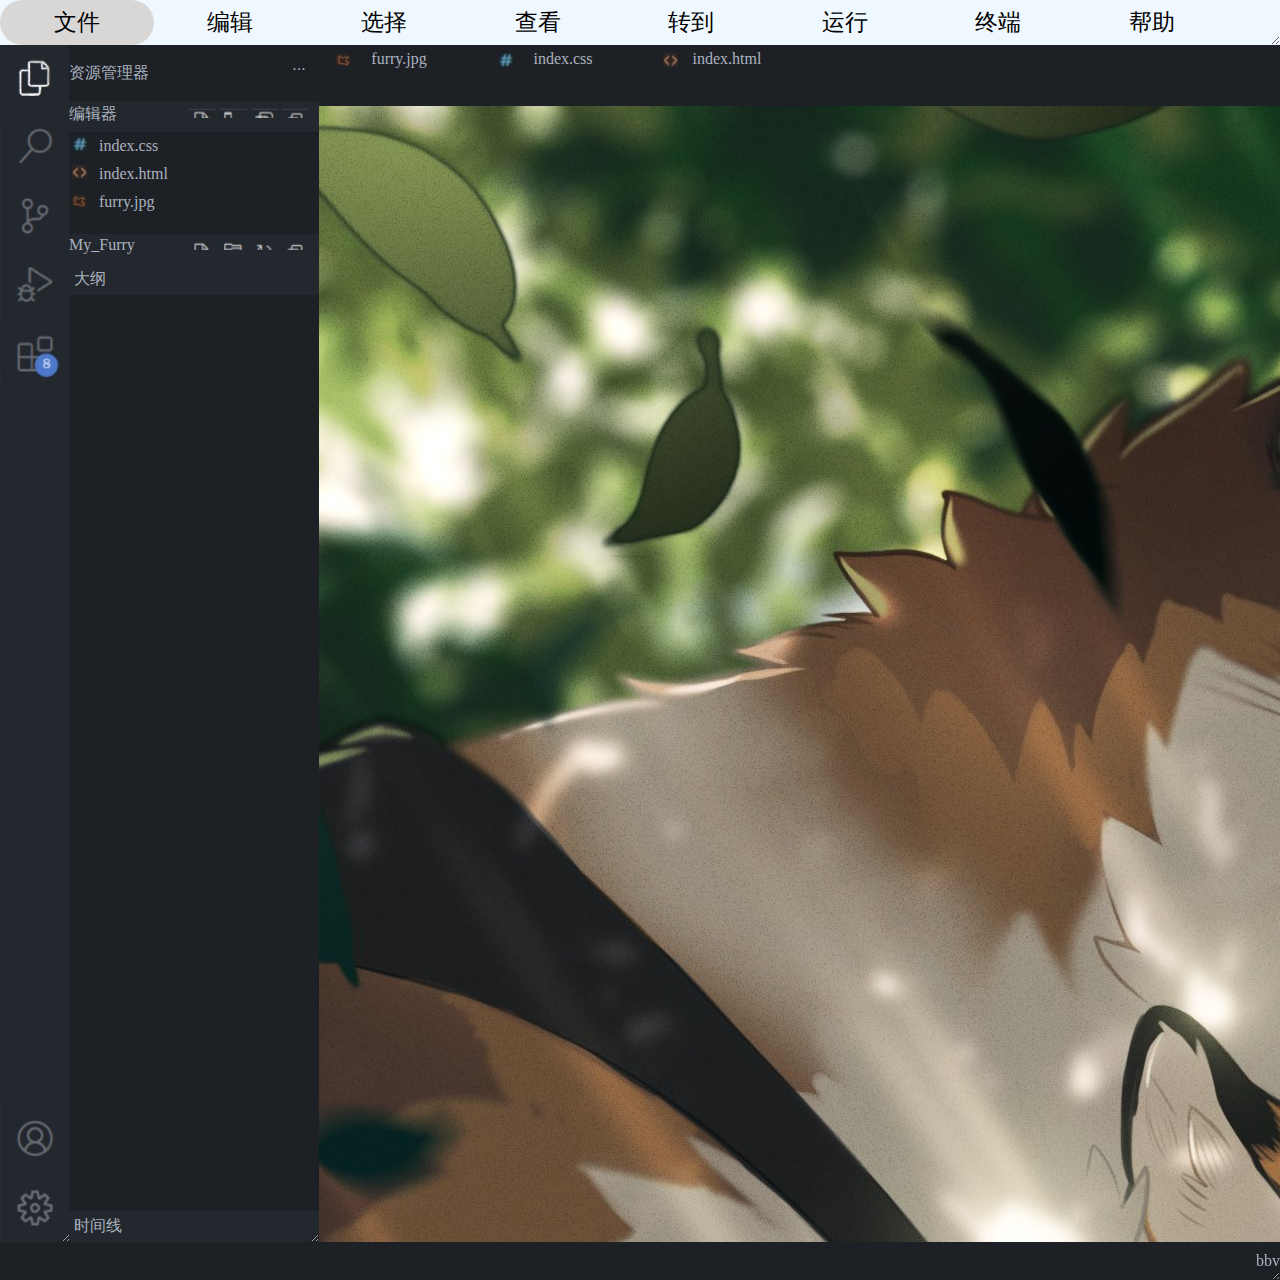
<file: main.html>
<!DOCTYPE html>
<html>
	<head>
		<meta
			name="viewport"
			content="
            initial-scale=0.5,
            maximum-scale=5,
            minimum-scale=0.5"
			charset="UTF-8"
		/>
		<link rel="stylesheet" href=" CSS/main.css" type="text/css" />
		<link rel="stylesheet" href=" CSS/menu.css" />
		<link rel="stylesheet" href=" CSS/pos.css" />
		<link rel="stylesheet" href=" CSS/color.css" />
		<link rel="stylesheet" href=" CSS/sidebar.css" />
		<link rel="stylesheet" href=" CSS/list.css" />
		<link rel="stylesheet" href=" CSS/font.css" />
		<link rel="stylesheet" href=" CSS/edit.css" />
		<link rel="stylesheet" href=" CSS/down_bar.css" />
		<link rel="stylesheet" href=" CSS/Termail.css" />
	</head>
	<body>
		<div class="menu">
			<select class="selcet_ani select">
				<option>文件</option>
			</select>
			<select class="selcet_ani select">
				<option>编辑</option>
			</select>
			<select class="selcet_ani select">
				<option>选择</option>
			</select>
			<select class="selcet_ani select">
				<option>查看</option>
			</select>
			<select class="selcet_ani select">
				<option>转到</option>
			</select>
			<select class="selcet_ani select">
				<option>运行</option>
			</select>
			<select class="selcet_ani select">
				<option>终端</option>
			</select>
			<select class="selcet_ani select">
				<option>帮助</option>
			</select>
		</div>
		<div class="cl_block"></div>
		<!--文件 编辑 选择 查看 转到 运行 终端 帮助-->

		<ul class="grey sidebar height">
			<button
				class="sidebar_button button1 buttons"
				title="资源管理器"
			></button>
			<button
				class="sidebar_button button2 buttons"
				title="搜索"
			></button>
			<button
				class="sidebar_button button3 buttons"
				title="源代码管理"
			></button>
			<button
				class="sidebar_button button4 buttons"
				title="运行和调试"
			></button>
			<button
				class="sidebar_button button5 buttons"
				title="扩展"
			></button>
			<button
				class="sidebar_button button6 buttons"
				title="帐户 "
			></button>
			<button
				class="sidebar_button button7 buttons"
				title="设置"
			></button>
		</ul>
		<!--资源管理器 搜索 源代码管理 运行和调试 帐户 设置 同步-->

		<div class="height list grey light_grey ffg left">
			<br />资源管理器<br /><br />
			<select
				class="zheng light_grey grey ffg ne selcet2"
				style="width: 40px; height: 40px"
				title="more..."
			>
				<option>...</option>
				<option>打开的编辑器</option>
				<option>Dir</option>
				<option>大纲</option>
				<option>Time_Sline</option>
			</select>

			<div
				style="
					background-color: #23282e;
					height: 27.5px;
					padding-top: 2.5px;
				"
			>
				编辑器
				<div class="sonlist">
					<li class="sonli xfile"></li>
					<li class="sonli box"></li>
					<li class="sonli shadow-box"></li>
					<li class="sonli xdel"></li>
				</div>
			</div>

			<ul>
				<li class="icoli_css">index.css</li>
				<li class="icoli_html">index.html</li>
				<li class="icoli_pic">furry.jpg</li>
				<br />
			</ul>

			<div
				style="
					background-color: #23282e;
					height: 27.5px;
					padding-top: 2.5px;
				"
			>
				My_Furry
				<div class="sonlist">
					<li class="sonli file"></li>
					<li class="sonli dir"></li>
					<li class="sonli flash"></li>
					<li class="sonli del"></li>
				</div>
			</div>
			<ul class="se">
				<li style="background-color: #23282e">时间线</li>
			</ul>
			<ul>
				<li style="background-color: #23282e">大纲</li>
			</ul>
		</div>
		<!-- 资源管理器 打开的编辑器 My_Furry 大纲 时间线-->

		<div class="edit light_grey">
			<ul class="edit_list">
				<li class="icoli_pic edit_li">furry.jpg</li>
				<li class="icoli_css edit_li">index.css</li>
				<li class="icoli_html edit_li">index.html</li>
			</ul>
			<img src=" pic/summer.jpg" />
			<textarea class="edit ffg bak">you can write with vscode</textarea>
			<!--打开的编辑器 summer.jpg-->

			<div class="termail">
				<br />
				&nbsp;
				<button class="termail_but">问题</button>
				&nbsp;
				<button class="termail_but">输出</button>
				&nbsp;
				<button class="termail_but">调试控制台</button>
				&nbsp;
				<button class="termail_but">终端</button>

				<div
					style="
						background-color: #23282e;
						height: 27.5px;
						padding-top: 2.5px;
						position: absolute;
						right: 300px;
						top: 20px;
					"
				>
					<div class="sonlist">
						<li class="sonli bash_li bash"></li>
						<li class="sonli bash_li add"></li>
						<li class="sonli bash_li spikt"></li>
						<li class="sonli bash_li bash_del"></li>
						<li class="sonli bash_li up"></li>
						<li class="sonli bash_li close"></li>
					</div>
				</div>

				<br />
				<br />

				<pre>
					hh
				</pre
				>

				<button></button>
				<li align="right">MidSummer-with-Dog.Config</li>
			</div>
			<!--终端 调试控制台 输出 问题-->
		</div>

		<div class="light_grey grey down_list">bbv</div>
		<div class="end_block light_grey grey"></div>
	</body>
</html>
</file>
<file: CSS/main.css>
* {
	padding: 0px;
	margin: 0px;
	border: 0px;
	outline: 0px;
}

*::-webkit-scrollbar{
	background-attachment:scroll;
	background-color: #282c34;
}

*::-webkit-scrollbar-track{
	width: 0px;
	border: 0px white groove;
}

*::-webkit-scrollbar-thumb:hover{
	background-color: rgba(49,56,66,1);
}

body {
	background-color: #282c34;
	color: #abb2bf;
	counter-reset: mycount 0 mycount2 1;
		
	/*init a counter*/
}


li {
	counter-increment: mycount 1 mycount2 1;
	/*when appear li, increment the value of the counter by 1*/
}

/*
li::before {
	content: counter(mycount) counter(mycount2);
	*//*when appear li, insert counter(mycount) before li*/


/*overflow: scroll; */
</file>
<file: CSS/menu.css>
select {
	background-color: #f0f8ff;
	appearance: none;
	/*remove trim*/
	height: 3.5vmax;
	width: 12vw;
	font-size: 1.8vmax;
	/*relative to the window size*/
	/*Regardless of the horizontal or vertical screen, the height is selected by default to the largest, so that the height remains unchanged.*/
	/*but width must follow the width of the current window*/
	text-align: center;
	float: left;
	/*self float to left, and text Align left*/
}

.selcet_ani{
    transition-property: background-color;
	transition-duration: 0.75s;
	transition-timing-function: ease-out;
	/*click transition ,Trigger the corner disappearing animation*/
}

.select:hover {
	border-radius: 100px 100px;
	background-color: rgba(216, 215, 213, 1);
}

.select:active {
	/*animation-name: a_sel;
	animation-duration: 1s;*/
	border-radius: 100px 100px;
	background-color: rgba(216, 215, 213, 1);
}

.menu {
	background-color: aliceblue;
	position: absolute;
	/*pinned to the top of the browser*/
	/*If the length is insufficient, extend*/
    left: 0px;
	top:0px;
	width:100vmax;
	height: 3.5vmax;
	/*100% window*/
	resize: horizontal;
	overflow: hidden;
	z-index: 10;
}

.cl_block{
	position: absolute;
	left:100vmax;
	top:0px;
	width:319px;
	height: 3.5vmax;
	background-color: aliceblue;
}
</file>
<file: CSS/pos.css>
.nw {
	position: absolute;
	top: 0px;
	left: 0px;
}

.ne {
	position: absolute;
	top: 0px;
	right: 0px;
}

.sw {
	position: absolute;
	bottom: 0px;
	left: 0px;
}

.se {
	position: absolute;
	bottom: 0px;
	right: 0px;
}

.w {
	position: absolute;
	left: 0px;
}

.e {
	position: absolute;
	right: 0px;
}

.height {
	height: 93.5vmax;
	/*Height is less important than width, the browser can slide down by itself*/
}


/*If the layout can be solved with relative positioning, do not use absolute positioning, because if all use relative positioning, the elements will not overlap.*/
</file>
<file: CSS/color.css>
.light_grey {
	background-color: #282c34;
}

.xlight_grey{
	background-color: #313842;
}

.grey {
	background-color: #23282e;
}

.light_grey.grey {
	background-color: #1d2126;
}

.end_black{
	background-color:#1e1f23;
}

.fg {
	background-color: #abb2bf;
}

.ffg{
	color: #abb2bf;
}
</file>
<file: CSS/sidebar.css>
button {
	width:70px;
	height: 69px;
	display:list-item;
	background-color: rgba(255, 255, 255, 0);
	color: #abb2bf;
/*Convert it to list items so that the ul is arranged in columns*/
}

.sidebar {
	position: relative;
	top: 3.5vmax;
	left: 0;
	width: 70px;
	resize:vertical;
	overflow: hidden;
	opacity: 1;
	/*Always know, because the menu height is the largest in the screen width high school, so I always have the largest screen width in the high school,*/
}

.sidebar_button {
	background-image: url(../pic/sidebar.jpg);
	background-repeat: no-repeat;
	background-size: 600px;
	transition-delay: 9999s;
}

.button1 {
	background-position: 0px -50px;
}
.button2{
	background-position: 0px -120px;
}
.button3{
    background-position: 0px -190px;
}
.button4{
    background-position: 0px -260px;
}
.button5{
    background-position: 0px -330px;
}
.button6{
    background-position: 0px -1175px;
	position: absolute;
	bottom:69px;
	left:0px
}
.button7{
    background-position: 0px -1245px;
    position: absolute;
    bottom: 0px;
    left:0px
}
/*The last two tabs, placed in the lower left corner of the window*/


.sidebar:hover .sidebar_button
{
    background-image: url(../pic/sidebar.jpg);
	opacity: 1;
	transition:0s;
}

.sidebar_button:first-child{
	transition-delay:9999s;
	opacity: 1;
	background-image: url(../pic/active_sidebar.jpg);
}

.sidebar_button:hover{
	/*filter: brightness(1.5);*/
	background-image: url(../pic/active_sidebar.jpg)!important;
	opacity: 1;
	transition-delay:0s;
}


/*When all have the buttons class and are active, show another*/
</file>
<file: CSS/list.css>
.list{
    position: absolute;
	left: 69px;
    top: 3.5vmax;
	width: 250px;
	resize: horizontal;
	overflow: hidden;
}

ul{
    background-color:#1d2126;
    width:inherit;
    overflow: hidden;
}

.selcet2:active{
    background-color: #313842;
    border-radius: 10px 10px;
}
.selcet2:hover{
    background-color: #313842;
    border-radius: 10px 10px;
}

li{
    padding: 5px;
    background-position: -10000px -10000px;
    background-repeat: no-repeat;
}
li:active{ 
    filter:  brightness(1.3);
     background-color: #23282e;
     background-blend-mode: lighten;
}
li:hover{  
    background-color: #23282e;
    background-blend-mode:lighten;
    filter:  brightness(1.3);
}

.icoli_css{
    list-style-image:url(../pic/css.jpg);
    background-image: url(../pic/css.jpg);
    margin-left:25px;
}
.icoli_html{
    list-style-image:url(../pic/html.jpg);
    background-image: url(../pic/html.jpg);
    margin-left:25px;
}
.icoli_pic{
    list-style-image:url(../pic/pic.jpg);
    background-image: url(../pic/pic.jpg);
    margin-left:25px;
}

.sonlist{
    background-color:#23282e;
    display: inline-block;
    width:300px;
    height: 0px;
    position: absolute;
    left: 110px;
    margin-left: 10px;
    transition-duration: 0.5s;
	transition-timing-function: ease-out;
}

.sonlist:hover{
    height: 16px;
}

.sonli{
    display: inline-block;
    width: 17px;
    height: inherit;
    background-image: url(../pic/sonli.jpg);
    background-repeat: no-repeat;
    background-size: 600px 1400px; 
}

.sonli:hover{
    z-index: 10;
    border-radius: 10px 10px;
}

.file{
    background-position: -361.5px -313.5px;
}

.dir{
    background-position: -391px -313.5px;
}

.flash{
    background-position: -420px -313.5px;
}

.del{
    background-position: -450px -313.5px;
}

.xfile{
    background-position: -361.5px -255.5px;
}

.box{
    background-position: -391px -255.5px;
}

.shadow-box{
    background-position: -420px -255.5px;
}

.xdel{
    background-position: -450px -255.5px;
}
</file>
<file: CSS/font.css>
.zheng{
    text-align: center;
    font-size: medium;
}

.left{
    text-align: left;
    font-size: medium;
}

.center_block{
    width:80%;
    left: 10%;
    height:35px;
    position: relative;
}

input{
    position: relative;
    background-color: inherit;
    width: 60%;
    height: inherit;
    caret-color: #61afef;
    display: inline-block;
    color:grey; 
}

input:hover{
    color: #abb2bf;
}
</file>
<file: CSS/edit.css>
.edit_list{
	position: sticky;
	top: 0;
	left: 0;
	width:100%;
	height:61.7px;
	font-size: medium;
	z-index: 10;
	overflow: auto;
}
.edit_li {
	color: #abb2bf;
	width: 150px;
	height: 25px;
	text-align: center;
	display: inline-block;
	margin: 0px;
    background-position: 16px 8px;
}   

.edit_block{
	position: absolute;
	left:80%;
	top:0px;
	height:61.7px;
	width: 20%;
}
.edit_block_li{
	display: inline-block;
	width: 38px;
	height: 38px;
	margin-left: 5px;
	margin-top: 12px;
	margin-bottom: 12px;
	padding: 0px;
	background-image: url(../pic/edit_block.jpg);
}

.edit_block_run{
background-position: -12px -5px;
}
.edit_block_time{
background-position: -53px -4px;
}
.edit_block_revise{
background-position: -93px -5px;
}
.edit_block_spilt{
	background-position: -134.8px -3.5px;
}
.edit_block_load{
	background-position: -174px -3.5px;
	margin-right: 5px;
}

.edit_li:active{
	border-bottom: #abb2bf groove 1px;
}
.edit_li:hover{
	border-bottom: #abb2bf groove 1px;
}

.edit:hover::before{
	content: counter("");
/*when cursor on edit, config ::before 
you can insert text, or use keyframes on ::before 
or config ::before bg, fg...*/
}

.edit{
	position: absolute;
	top: 3.5vmax;
	left: 319px;
	width: 100vmax;
	height: 93.5vmax;
	overflow: scroll;
	resize: horizontal;
}
.bak{
	background-color: rgba(40,44,52,0.3);
	caret-color: #61afef;
	position: relative;
	left: 2%;
	width: 90%;
	height: 95%;
	font-size: x-small;
}

.bak::-webkit-scrollbar{
	background-color: rgba(40,44,52,0.5);
}

.bak::-webkit-scrollbar-thumb:hover{
    background-color: rgba(40,44,52,1);
}
</file>
<file: CSS/down_bar.css>
@keyframes mykk{
	 0%{
		color: aquamarine;  
	 }
	 50%{
		color:bisque;
        transform: rotate(180deg)
		 /*translateX(-50px)
		 skew(105deg)	
		 scale(5)*/
	 }

	 100%{
		color:coral;
		transform: rotate(360deg);
		/*transform: translate3d(56,56,56)
        rotate3d(56deg,56deg,56deg)
		/*scale3d(5,5,1)
		perspective(100)*/
	 }
}


.down_list{
	position: absolute;
	height: 3vmax; 
	width: 100vmax;
	left:0px;
	top:97vmax;
	z-index: 10;
	resize: horizontal;
	overflow: hidden;
	display: flex;
	flex-direction: row-reverse;
	justify-content: flex-start;
	align-items: center;
}
/*The column next to the menu must be based on the height of the menu: 3.5vmax, the others can be defined by yourself*/

.end_block{
	position: absolute;
	left:100vmax;
	top:97vmax;
	width:319px;
	height: 3vmax;
	overflow: hidden;	
}
/*mutilated block*/

audio{
	height: inherit;
	margin-left: 30px;
	width: 50px;
	transition-duration: 0.5s;
    transition-timing-function: ease-out;
}

audio:active{
	width: 100px;
	margin-left: 10px;
	margin-right: 10px;
}

audio:hover{
   width: 250px;
   margin-right: 10px;
}


a{
	text-align: center;
	overflow: hidden;
}




a:active{
	
	 color:aqua;
	 animation-duration: 3s;
	 animation-name: mykk;
	animation-timing-function:linear;
	animation-iteration-count: 10;	
}

a:hover{
	
	
	 color:aqua;	
	animation-name: mykk;
	animation-duration: 3s;	
	animation-timing-function: linear;
	animation-iteration-count: 10;
}
</file>
<file: CSS/Termail.css>
.termail{
    position: sticky;
    left: 0;
    width: 100%;
    background-color: #23282e;
}

.termail_but{
    height: auto;
    background-color: inherit;
    color: inherit;
    display: inline-block;
}

.termail_but:active{
     color: aliceblue;
     border-bottom-width: 1px;
     border-bottom-color: #abb2bf;
     border-bottom-style: groove;
}

.termail_but:hover{
    color: aliceblue;
     border-bottom-width: 1px;
     border-bottom-color: #abb2bf;
     border-bottom-style: groove;
}

.bash_li{
    background-image: url(../pic/termail.jpg);
}

.bash{
    background-position: -328px -543px;
    height: 20px;
    width: 58px;
}

.add{
    background-position: -398px -542.5px;
    height: 20px;
    width: 20px;
}

.bash_down{
    background-position: -426px -543px;
    height: 20px;
    width: 10px;
}

.spilt{
    background-position: -452.5px -542.5px;
    height: 20px;
    width: 20px;
}

.bash_del{
    background-position: -485px -542.5px;
    height: 20px;
    width: 20px;
}

.up{
    background-position: -520.5px -543px;
    height: 20px;
    width: 20px;
}

.close{
    background-position: -549px -543px;
    height: 20px;
    width: 20px;
}

.end{
   width: auto;
   position: relative ;
   display: inline-block;
   padding: 5px;
   margin-left: 10px;
}
</file>
